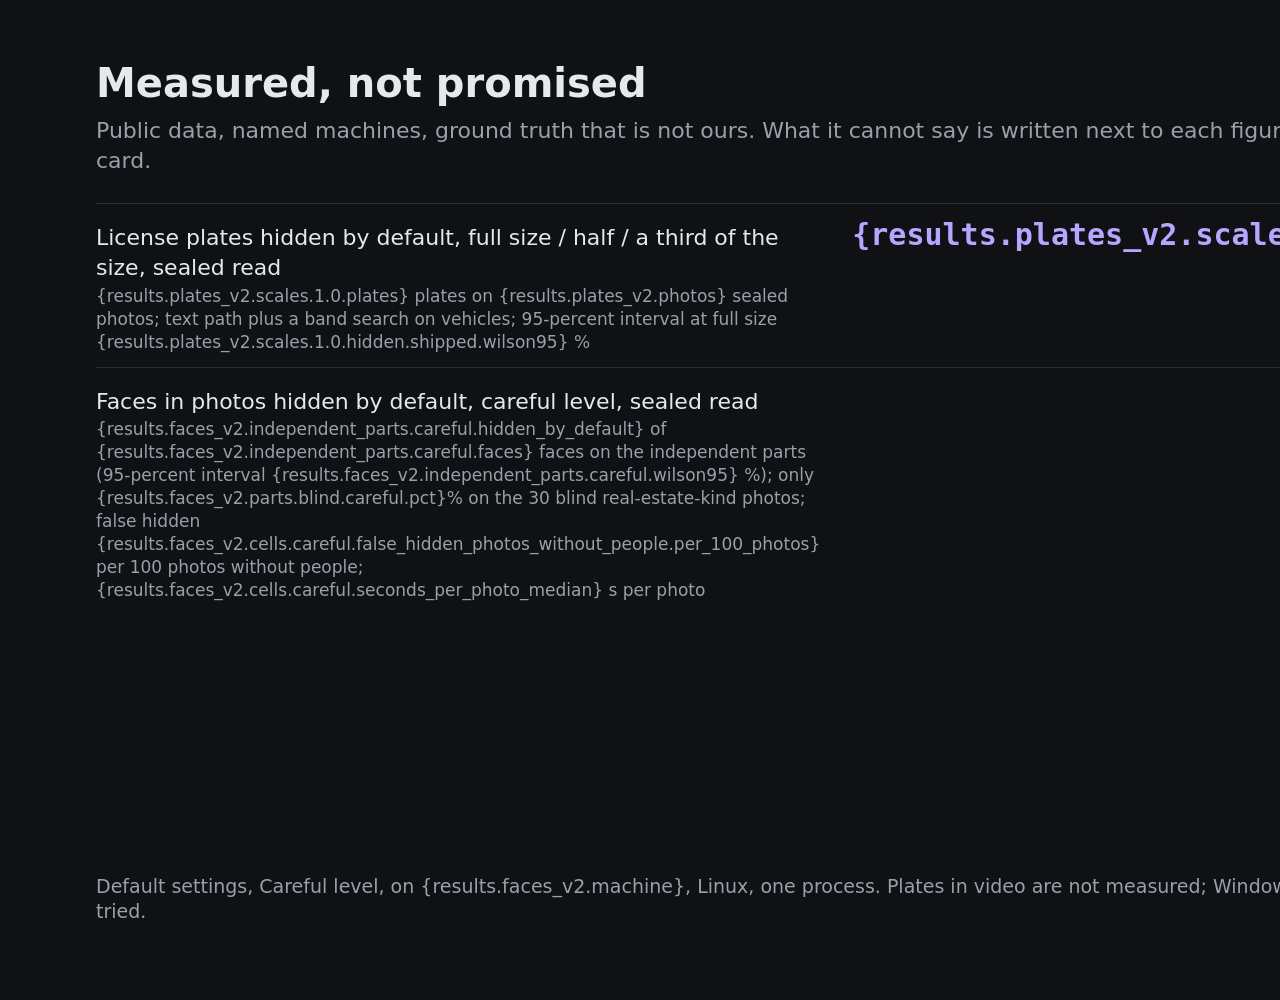
<file: docs/media/benchmark.template.html>
<!doctype html>
<html lang="en"><head><meta charset="utf-8"><title>Anonymizer benchmark</title>
<style>
  html, body { margin: 0; height: 100%; background: #0f1114; color: #e6e8eb; font: 22px/1.35 system-ui, "DejaVu Sans", sans-serif; }
  main { box-sizing: border-box; width: 1600px; height: 1000px; padding: 56px 96px; display: flex; flex-direction: column; }
  h1 { margin: 0 0 6px; font-size: 40px; font-weight: 700; }
  .sub { color: #98a1ab; margin: 0 0 28px; font-size: 22px; }
  table { border-collapse: collapse; width: 100%; }
  td { padding: 13px 0; border-top: 1px solid #272c33; vertical-align: baseline; }
  td.v { text-align: right; font: 600 30px ui-monospace, "DejaVu Sans Mono", monospace; color: #b7a6ff; white-space: nowrap; padding-left: 32px; }
  td small { display: block; color: #98a1ab; font-size: 17px; margin-top: 2px; }
  .limits { margin-top: auto; color: #98a1ab; font-size: 19px; }
  .repo { margin-top: 10px; font: 20px ui-monospace, "DejaVu Sans Mono", monospace; color: #e6e8eb; }
</style></head>
<body><main>
  <h1>Measured, not promised</h1>
  <p class="sub">Public data, named machines, ground truth that is not ours. What it cannot say is written next to each figure in the benchmark card.</p>
  <table>
    <tr><td>License plates hidden by default, full size / half / a third of the size, sealed read<small>{results.plates_v2.scales.1.0.plates} plates on {results.plates_v2.photos} sealed photos; text path plus a band search on vehicles; 95-percent interval at full size {results.plates_v2.scales.1.0.hidden.shipped.wilson95} %</small></td>
        <td class="v">{results.plates_v2.scales.1.0.hidden.shipped.k} of {results.plates_v2.scales.1.0.plates} / {results.plates_v2.scales.0.5.hidden.shipped.pct}% / {results.plates_v2.scales.0.3.hidden.shipped.pct}%</td></tr>
    <tr><td>Faces in photos hidden by default, careful level, sealed read<small>{results.faces_v2.independent_parts.careful.hidden_by_default} of {results.faces_v2.independent_parts.careful.faces} faces on the independent parts (95-percent interval {results.faces_v2.independent_parts.careful.wilson95} %); only {results.faces_v2.parts.blind.careful.pct}% on the 30 blind real-estate-kind photos; false hidden {results.faces_v2.cells.careful.false_hidden_photos_without_people.per_100_photos} per 100 photos without people; {results.faces_v2.cells.careful.seconds_per_photo_median} s per photo</small></td>
        <td class="v">{results.faces_v2.independent_parts.careful.pct}%</td></tr>
  </table>
  <p class="limits">Default settings, Careful level, on {results.faces_v2.machine}, Linux, one process. Plates in video are not measured; Windows and macOS were not tried.</p>
</main></body></html>
</file>
